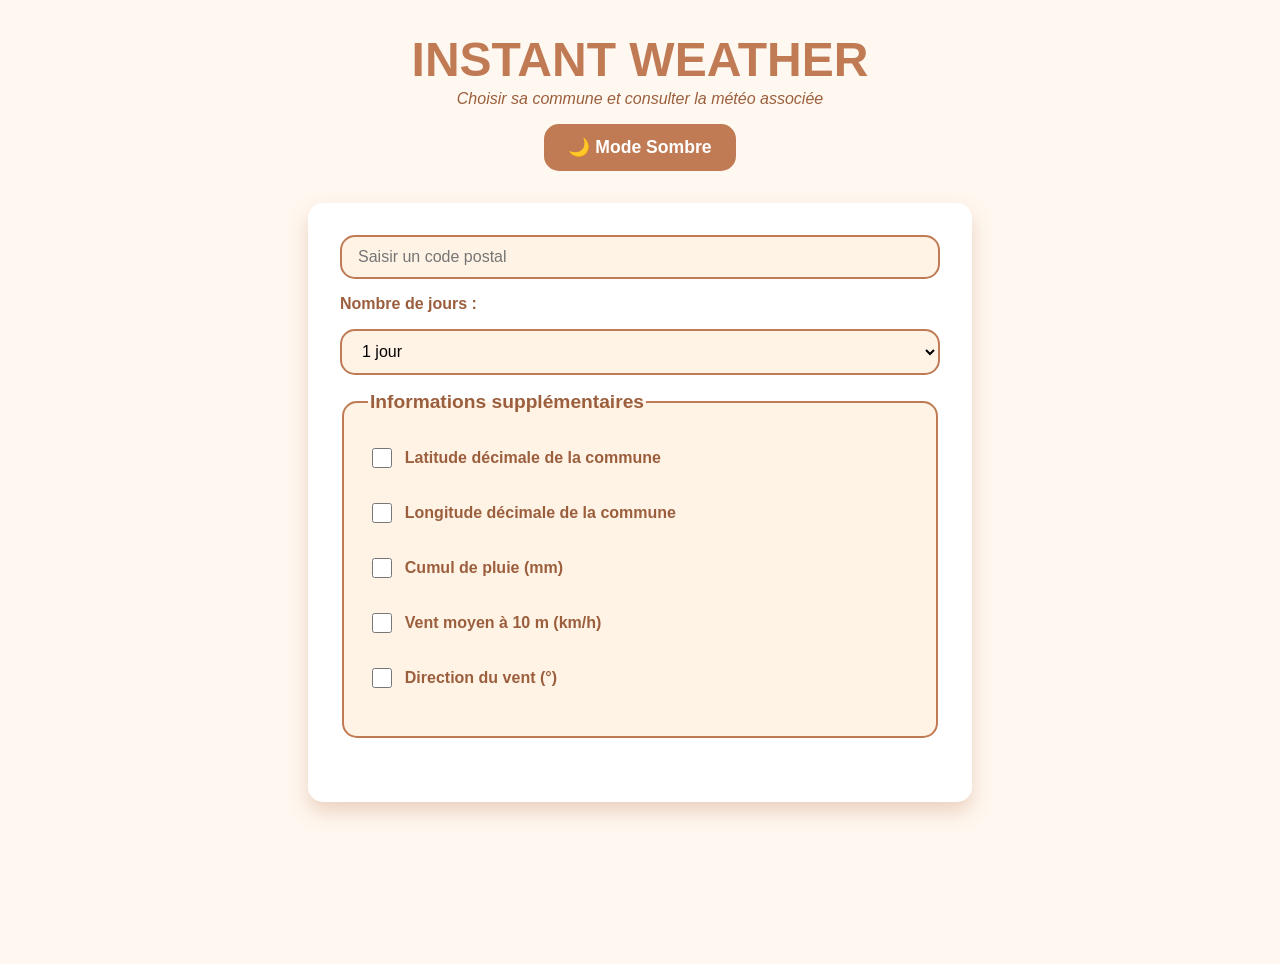
<file: index.html>
<!DOCTYPE html>
<html lang="fr">
  <head>
    <meta charset="UTF-8" />
    <meta name="viewport" content="width=device-width, initial-scale=1.0" />
    <title>Instant Weather</title>
    <link rel="stylesheet" href="style.css" />
    <script defer src="script.js"></script>
  </head>

  <body>
    <header>
      <h1>INSTANT WEATHER</h1>
      <p>Choisir sa commune et consulter la météo associée</p>
      <button id="DarkMode">🌙 Mode Sombre</button>
    </header>

    <main>
      <section>
        <form>
          <input type="text" id="code-postal" placeholder="Saisir un code postal" />

          <label for="nbJoursSelect">Nombre de jours :</label>
          <select id="nbJoursSelect">
            <option value="1">1 jour</option>
            <option value="2">2 jours</option>
            <option value="3">3 jours</option>
            <option value="4">4 jours</option>
            <option value="5">5 jours</option>
            <option value="6">6 jours</option>
            <option value="7">7 jours</option>
          </select>

          <select id="communeSelect" style="display: none;"></select>

          <fieldset>
            <legend>Informations supplémentaires</legend>
            <label><input type="checkbox" id="showLat" /> Latitude décimale de la commune</label><br />
            <label><input type="checkbox" id="showLon" /> Longitude décimale de la commune</label><br />
            <label><input type="checkbox" id="showRain" /> Cumul de pluie (mm)</label><br />
            <label><input type="checkbox" id="showWind" /> Vent moyen à 10 m (km/h)</label><br />
            <label><input type="checkbox" id="showWindDir" /> Direction du vent (°)</label><br />
          </fieldset>

          <button type="button" id="validationButton" style="display: none;">Valider</button>
        </form>

        <section id="meteoResultats"></section>
      </section>
    </main>
  </body>
</html>
</file>
<file: style.css>
body {
    font-family: Arial, sans-serif;
    background-color: #fff8f0;
    color: #3a3025;
    margin: 0;
    padding: 2rem;
    display: flex;
    flex-direction: column;
    align-items: center;
    min-height: 100vh;
    transition: background-color 0.4s, color 0.4s;
  }
  
 
  body.dark-mode {
    background-color: #2e2a25;
    color: #f4eee7;
  }
  

  header {
    text-align: center;
    margin-bottom: 2rem;
  }
  
  header h1 {
    color: #c07b55;
    font-size: 3rem;
    margin: 0 0 0.2rem 0;
    transition: color 0.4s;
  }
  
  body.dark-mode header h1 {
    color: #a67c52;
  }
  
  header p {
    color: #9b5f3d;
    font-style: italic;
    margin: 0;
    transition: color 0.4s;
  }
  
  body.dark-mode header p {
    color: #d4c8b6;
  }
  

  main {
    background-color: white;
    padding: 2rem;
    border-radius: 15px;
    box-shadow: 0 10px 20px rgba(192, 123, 85, 0.3);
    max-width: 600px;
    width: 100%;
    transition: background-color 0.4s, box-shadow 0.4s;
  }
  
  body.dark-mode main {
    background-color: #3c3834;
    box-shadow: 0 10px 20px rgba(166, 124, 82, 0.5);
  }
  
 
  form {
    display: grid;
    grid-template-columns: 1fr 1fr;
    gap: 1rem 2rem;
    margin-bottom: 2rem;
  }
  
  form label {
    font-weight: bold;
    color: #9b5f3d;
    transition: color 0.4s;
  }
  
  body.dark-mode form label {
    color: #d4c8b6;
  }
  
  input[type="text"],
  select {
    grid-column: span 2;
    padding: 0.7rem 1rem;
    border: 2px solid #c07b55;
    border-radius: 15px;
    font-size: 1rem;
    background-color: #fff3e6;
    transition: border-color 0.3s, background-color 0.4s, color 0.4s;
  }
  
  input[type="text"]:focus,
  select:focus {
    border-color: #9b5f3d;
    outline: none;
    background-color: #ffe9cc;
  }
  
  body.dark-mode input[type="text"],
  body.dark-mode select {
    background-color: #5a534d;
    border-color: #a67c52;
    color: #f4eee7;
  }
  
  button {
    grid-column: span 2;
    padding: 1rem;
    background-color: #c07b55;
    color: white;
    border: none;
    border-radius: 15px;
    font-weight: bold;
    font-size: 1.1rem;
    cursor: pointer;
    transition: background-color 0.3s;
  }
  
  button:hover {
    background-color: #9b5f3d;
  }
  
  body.dark-mode button {
    background-color: #a67c52;
  }
  
  body.dark-mode button:hover {
    background-color: #c07b55;
  }
  
  fieldset {
    grid-column: span 2;
    border: 2px solid #c07b55;
    border-radius: 15px;
    padding: 1rem 1.5rem;
    background-color: #fff3e6;
    color: #9b5f3d;
    transition: background-color 0.4s, border-color 0.4s, color 0.4s;
  }
  
  body.dark-mode fieldset {
    background-color: #4b433c;
    border-color: #a67c52;
    color: #d4c8b6;
  }
  
  fieldset legend {
    font-weight: bold;
    font-size: 1.2rem;
    margin-bottom: 1rem;
  }
  
  fieldset label {
    display: flex;
    align-items: center;
    cursor: pointer;
    margin-bottom: 0.7rem;
  }
  
  fieldset input[type="checkbox"] {
    margin-right: 0.8rem;
    width: 20px;
    height: 20px;
    cursor: pointer;
  }
  
 
  #meteoResultats {
    margin-top: 1rem;
  }
  
  .jour-meteo {
    background-color: #fff3e6;
    border-left: 8px solid #c07b55;
    padding: 1.5rem 2rem;
    border-radius: 15px;
    margin-bottom: 1.5rem;
    box-shadow: 0 5px 15px rgba(192, 123, 85, 0.3);
    transition: background-color 0.4s, border-left-color 0.4s, color 0.4s, transform 0.3s;
  }
  
  .jour-meteo:hover {
    transform: translateY(-5px);
  }
  
  body.dark-mode .jour-meteo {
    background-color: #5a534d;
    border-left-color: #a67c52;
    color: #f4eee7;
    box-shadow: 0 5px 15px rgba(166, 124, 82, 0.5);
  }
  
  .jour-meteo h4 {
    margin: 0 0 1rem 0;
    font-weight: bold;
    font-size: 1.3rem;
  }
  
  .jour-meteo p {
    margin: 0.3rem 0;
    font-size: 1rem;
  }
  
@media (max-width: 768px) {
    body {
      padding: 1rem;
      align-items: stretch;
    }
  
    main {
      padding: 1rem;
      border-radius: 10px;
      box-shadow: none;
    }
  
    header h1 {
      font-size: 2rem;
    }
  
    form {
      grid-template-columns: 1fr;
    }
  
    fieldset {
      padding: 1rem;
    }
  
    .jour-meteo {
      padding: 1rem;
      margin-bottom: 1rem;
      border-left-width: 5px;
    }
  
    .jour-meteo h4 {
      font-size: 1.1rem;
    }
  
    .jour-meteo p {
      font-size: 0.95rem;
    }
  
    #DarkMode {
      width: 100%;
    }
  }
  
  #DarkMode {
    margin-top: 1rem;
    padding: 0.8rem 1.5rem;
    background-color: #c07b55;
    color: white;
    border: none;
    border-radius: 15px;
    font-weight: bold;
    cursor: pointer;
    transition: background-color 0.3s;
  }
  
  #DarkMode:hover {
    background-color: #9b5f3d;
  }
  
  body.dark-mode #DarkMode {
    background-color: #a67c52;
  }
  
  body.dark-mode #DarkMode:hover {
    background-color: #c07b55;
  }
</file>
<file: Projet.css>
body {
    font-family: Arial, sans-serif;
    background-color: #fff8f0;
    color: #3a3025;
    margin: 0;
    padding: 2rem;
    display: flex;
    flex-direction: column;
    align-items: center;
    min-height: 100vh;
    transition: background-color 0.4s, color 0.4s;
  }
  
 
  body.dark-mode {
    background-color: #2e2a25;
    color: #f4eee7;
  }
  

  header {
    text-align: center;
    margin-bottom: 2rem;
  }
  
  header h1 {
    color: #c07b55;
    font-size: 3rem;
    margin: 0 0 0.2rem 0;
    transition: color 0.4s;
  }
  
  body.dark-mode header h1 {
    color: #a67c52;
  }
  
  header p {
    color: #9b5f3d;
    font-style: italic;
    margin: 0;
    transition: color 0.4s;
  }
  
  body.dark-mode header p {
    color: #d4c8b6;
  }
  

  main {
    background-color: white;
    padding: 2rem;
    border-radius: 15px;
    box-shadow: 0 10px 20px rgba(192, 123, 85, 0.3);
    max-width: 600px;
    width: 100%;
    transition: background-color 0.4s, box-shadow 0.4s;
  }
  
  body.dark-mode main {
    background-color: #3c3834;
    box-shadow: 0 10px 20px rgba(166, 124, 82, 0.5);
  }
  
 
  form {
    display: grid;
    grid-template-columns: 1fr 1fr;
    gap: 1rem 2rem;
    margin-bottom: 2rem;
  }
  
  form label {
    font-weight: bold;
    color: #9b5f3d;
    transition: color 0.4s;
  }
  
  body.dark-mode form label {
    color: #d4c8b6;
  }
  
  input[type="text"],
  select {
    grid-column: span 2;
    padding: 0.7rem 1rem;
    border: 2px solid #c07b55;
    border-radius: 15px;
    font-size: 1rem;
    background-color: #fff3e6;
    transition: border-color 0.3s, background-color 0.4s, color 0.4s;
  }
  
  input[type="text"]:focus,
  select:focus {
    border-color: #9b5f3d;
    outline: none;
    background-color: #ffe9cc;
  }
  
  body.dark-mode input[type="text"],
  body.dark-mode select {
    background-color: #5a534d;
    border-color: #a67c52;
    color: #f4eee7;
  }
  
  button {
    grid-column: span 2;
    padding: 1rem;
    background-color: #c07b55;
    color: white;
    border: none;
    border-radius: 15px;
    font-weight: bold;
    font-size: 1.1rem;
    cursor: pointer;
    transition: background-color 0.3s;
  }
  
  button:hover {
    background-color: #9b5f3d;
  }
  
  body.dark-mode button {
    background-color: #a67c52;
  }
  
  body.dark-mode button:hover {
    background-color: #c07b55;
  }
  
  fieldset {
    grid-column: span 2;
    border: 2px solid #c07b55;
    border-radius: 15px;
    padding: 1rem 1.5rem;
    background-color: #fff3e6;
    color: #9b5f3d;
    transition: background-color 0.4s, border-color 0.4s, color 0.4s;
  }
  
  body.dark-mode fieldset {
    background-color: #4b433c;
    border-color: #a67c52;
    color: #d4c8b6;
  }
  
  fieldset legend {
    font-weight: bold;
    font-size: 1.2rem;
    margin-bottom: 1rem;
  }
  
  fieldset label {
    display: flex;
    align-items: center;
    cursor: pointer;
    margin-bottom: 0.7rem;
  }
  
  fieldset input[type="checkbox"] {
    margin-right: 0.8rem;
    width: 20px;
    height: 20px;
    cursor: pointer;
  }
  
 
  #meteoResultats {
    margin-top: 1rem;
  }
  
  .jour-meteo {
    background-color: #fff3e6;
    border-left: 8px solid #c07b55;
    padding: 1.5rem 2rem;
    border-radius: 15px;
    margin-bottom: 1.5rem;
    box-shadow: 0 5px 15px rgba(192, 123, 85, 0.3);
    transition: background-color 0.4s, border-left-color 0.4s, color 0.4s, transform 0.3s;
  }
  
  .jour-meteo:hover {
    transform: translateY(-5px);
  }
  
  body.dark-mode .jour-meteo {
    background-color: #5a534d;
    border-left-color: #a67c52;
    color: #f4eee7;
    box-shadow: 0 5px 15px rgba(166, 124, 82, 0.5);
  }
  
  .jour-meteo h4 {
    margin: 0 0 1rem 0;
    font-weight: bold;
    font-size: 1.3rem;
  }
  
  .jour-meteo p {
    margin: 0.3rem 0;
    font-size: 1rem;
  }
  
@media (max-width: 768px) {
    body {
      padding: 1rem;
      align-items: stretch;
    }
  
    main {
      padding: 1rem;
      border-radius: 10px;
      box-shadow: none;
    }
  
    header h1 {
      font-size: 2rem;
    }
  
    form {
      grid-template-columns: 1fr;
    }
  
    fieldset {
      padding: 1rem;
    }
  
    .jour-meteo {
      padding: 1rem;
      margin-bottom: 1rem;
      border-left-width: 5px;
    }
  
    .jour-meteo h4 {
      font-size: 1.1rem;
    }
  
    .jour-meteo p {
      font-size: 0.95rem;
    }
  
    #DarkMode {
      width: 100%;
    }
  }
  
  #DarkMode {
    margin-top: 1rem;
    padding: 0.8rem 1.5rem;
    background-color: #c07b55;
    color: white;
    border: none;
    border-radius: 15px;
    font-weight: bold;
    cursor: pointer;
    transition: background-color 0.3s;
  }
  
  #DarkMode:hover {
    background-color: #9b5f3d;
  }
  
  body.dark-mode #DarkMode {
    background-color: #a67c52;
  }
  
  body.dark-mode #DarkMode:hover {
    background-color: #c07b55;
  }
</file>
